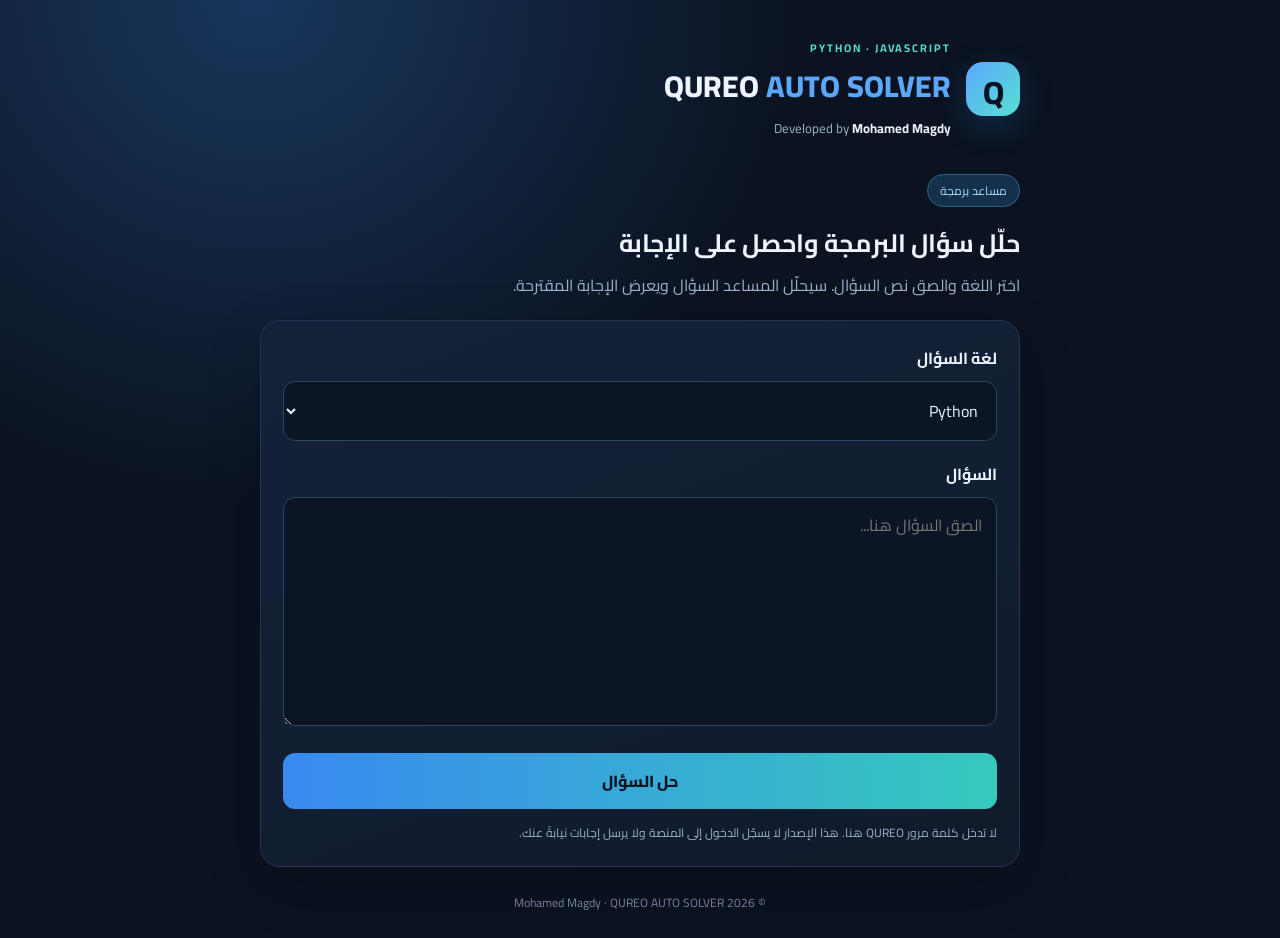
<file: index.html>
<!doctype html>
<html lang="ar" dir="rtl">
<head>
  <meta charset="utf-8">
  <meta name="viewport" content="width=device-width, initial-scale=1">
  <meta name="theme-color" content="#101827">
  <title>QUREO AUTO SOLVER | Mohamed Magdy</title>
  <link rel="stylesheet" href="/style.css">
</head>
<body>
  <main class="shell">
    <header class="top">
      <div class="brand-mark">Q</div>
      <div>
        <div class="eyebrow">PYTHON · JAVASCRIPT</div>
        <h1>QUREO <span>AUTO SOLVER</span></h1>
        <p class="byline">Developed by <strong>Mohamed Magdy</strong></p>
      </div>
    </header>

    <section class="hero">
      <span class="pill">مساعد برمجة</span>
      <h2>حلّل سؤال البرمجة واحصل على الإجابة</h2>
      <p>اختر اللغة والصق نص السؤال. سيحلّل المساعد السؤال ويعرض الإجابة المقترحة.</p>
    </section>

    <section class="panel">
      <label for="language">لغة السؤال</label>
      <select id="language">
        <option value="Python">Python</option>
        <option value="JavaScript">JavaScript</option>
      </select>

      <label for="question">السؤال</label>
      <textarea id="question" rows="7" placeholder="الصق السؤال هنا..."></textarea>

      <button id="solveBtn">
        <span id="btnText">حل السؤال</span>
        <span id="spinner" class="spinner" hidden></span>
      </button>
      <p class="hint">لا تدخل كلمة مرور QUREO هنا. هذا الإصدار لا يسجّل الدخول إلى المنصة ولا يرسل إجابات نيابةً عنك.</p>
    </section>

    <section class="result panel" id="resultPanel" hidden>
      <div class="result-head">
        <h3>الإجابة المقترحة</h3>
        <button class="copy" id="copyBtn" type="button">نسخ</button>
      </div>
      <pre id="answer"></pre>
      <p id="cacheNote" class="cache-note"></p>
    </section>

    <footer>© <span id="year"></span> Mohamed Magdy · QUREO AUTO SOLVER</footer>
  </main>
  <script src="/app.js"></script>
</body>
</html>
</file>
<file: style.css>
@import url('https://fonts.googleapis.com/css2?family=Cairo:wght@400;600;700;800&display=swap');
:root{color-scheme:dark;--bg:#0b1220;--panel:#121d30;--line:#263650;--text:#edf4ff;--muted:#9eb0c9;--blue:#5ca8ff;--cyan:#55e0d0}
*{box-sizing:border-box}
body{margin:0;background:radial-gradient(ellipse at 20% 0%,#18365c 0,transparent 38%),var(--bg);color:var(--text);font-family:'Cairo',system-ui,sans-serif;min-height:100vh}
.shell{width:min(760px,calc(100% - 28px));margin:38px auto}
.top{display:flex;gap:15px;align-items:center;margin-bottom:34px}
.brand-mark{width:54px;height:54px;border-radius:17px;background:linear-gradient(135deg,var(--blue),var(--cyan));color:#071322;font-size:32px;font-weight:800;display:grid;place-items:center;box-shadow:0 10px 35px #2a9aff33}
.eyebrow{font-size:11px;letter-spacing:2px;color:var(--cyan);font-weight:700}
h1{font-size:clamp(21px,5vw,30px);margin:0;font-weight:800;direction:ltr;text-align:right}
h1 span{color:var(--blue)}
.byline{margin:2px 0 0;color:var(--muted);font-size:13px}
.byline strong{color:var(--text)}
.hero{margin-bottom:20px}
.pill{display:inline-block;border:1px solid #2d6687;background:#14304a;color:#a8dcff;border-radius:999px;padding:4px 12px;font-size:12px}
h2{font-size:25px;margin:12px 0 5px}
.hero p,.hint{color:var(--muted);line-height:1.8;margin:0}
.panel{background:linear-gradient(160deg,#142239,#101a2b);border:1px solid var(--line);border-radius:20px;padding:22px;box-shadow:0 18px 55px #0003}
label{display:block;font-weight:700;margin:0 0 8px}
select,textarea{width:100%;border:1px solid #30445f;border-radius:12px;background:#0b1525;color:var(--text);padding:13px 14px;font:inherit;outline:none;margin-bottom:18px}
select:focus,textarea:focus{border-color:var(--blue);box-shadow:0 0 0 3px #5ca8ff22}
textarea{resize:vertical;line-height:1.8}
button{font:inherit;cursor:pointer;border:0;border-radius:12px}
#solveBtn{width:100%;padding:13px;background:linear-gradient(90deg,#398af0,#36c9bd);color:#061321;font-weight:800;display:flex;justify-content:center;align-items:center;gap:10px}
#solveBtn:disabled{opacity:.65;cursor:wait}
.hint{font-size:12px;margin-top:13px}
.result{margin-top:18px}
.result-head{display:flex;align-items:center;justify-content:space-between}
h3{margin:0 0 12px;font-size:18px}
.copy{padding:7px 13px;background:#243a57;color:var(--text);border:1px solid #385273}
pre{white-space:pre-wrap;overflow-wrap:anywhere;direction:auto;background:#091321;border:1px solid #263650;border-radius:12px;padding:16px;line-height:1.8;font:14px/1.8 ui-monospace,monospace}
.cache-note{color:var(--muted);font-size:12px}
footer{text-align:center;color:#71839c;font-size:12px;padding:24px 0}
.spinner{width:17px;height:17px;border:2px solid #17344a;border-top-color:transparent;border-radius:50%;animation:spin .7s linear infinite}
@keyframes spin{to{transform:rotate(360deg)}}
[hidden]{display:none!important}
@media(max-width:520px){.shell{margin:22px auto}.panel{padding:17px}h2{font-size:21px}}
</file>
